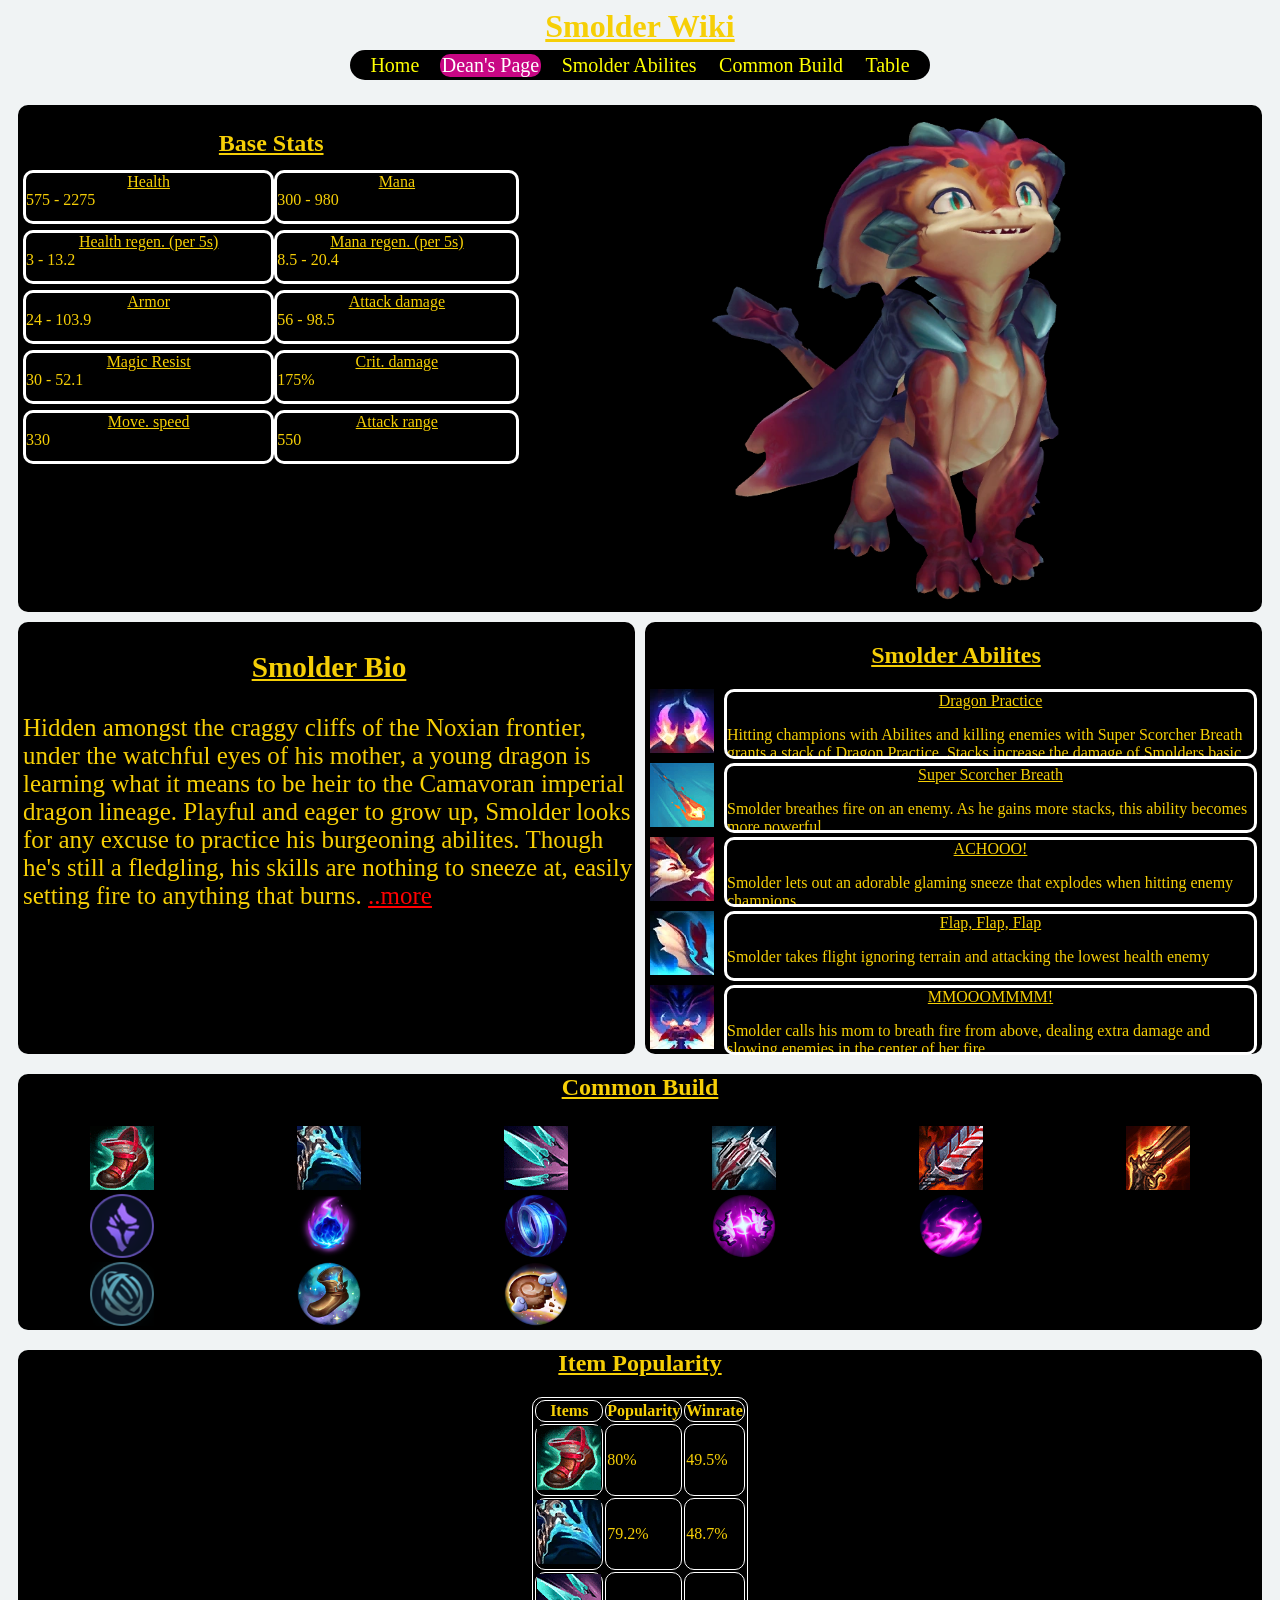
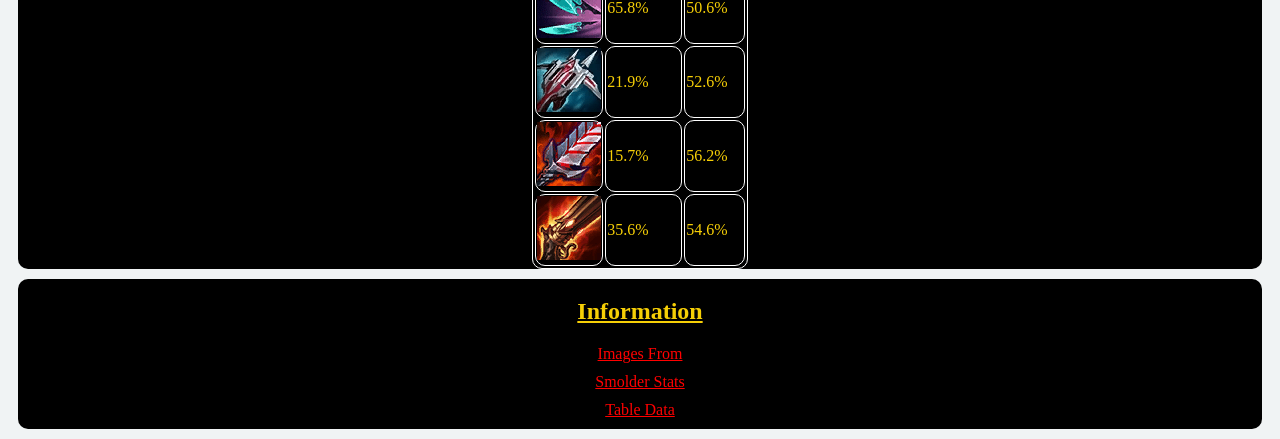
<file: Dean'sPage.html>
<!DOCTYPE html>

<html lang="en">
    <head>
        <link rel="stylesheet" href="Dean'sPage.css">
        <title>Smolder Wiki/Guide</title>
        <meta charset="UTF-8">
    </head>
    <body>
        <h1 id="MainHeader">Smolder Wiki</h1>

        <nav class="topnav">
            <a href="index.html">Home</a>
            <a class="active" href="">Dean's Page</a>
            <a href="#infoContainers">Smolder Abilites</a>
            <a href="#recommendedItems">Common Build</a>
            <a href="#itemTable">Table</a>
        </nav>
        
        <main>

            <div id="statsImageContainer">
                <section id="statsContainer">
                    <h2 id='statsHeader' class="infoContainerHeader">Base Stats</h2>
                    <div class="statInfo">
                        <div class="statName">Health</div>
                        575 - 2275
                    </div>
                    <div class="statInfo">
                        <div class="statName">Mana</div>
                        300 - 980
                    </div>
                    <div class="statInfo">
                        <div class="statName">Health regen. (per 5s)</div>
                        3 - 13.2
                    </div>
                    <div class="statInfo">
                        <div class="statName">Mana regen. (per 5s)</div>
                        8.5 - 20.4
                    </div>
                    <div class="statInfo">
                        <div class="statName">Armor</div>
                        24 - 103.9
                    </div>
                    <div class="statInfo">
                        <div class="statName">Attack damage</div>
                        56 - 98.5
                    </div>
                    <div class="statInfo">  
                        <div class="statName">Magic Resist</div>
                        30 - 52.1
                    </div>
                    <div class="statInfo">  
                        <div class="statName">Crit. damage</div>
                        175%
                    </div>
                    <div class="statInfo">
                        <div class="statName">Move. speed </div>
                        330
                    </div>
                    <div class="statInfo">
                        <div class="statName">Attack range</div>
                        550
                    </div>
                    

                </section>
                <!-- changed to floating image -->
                <img id="smolderImg" alt src="images/Smolder_Render.webp" style="float:right; align-self:center;">
            </div>

            
            

            <div id="infoContainers">
                <div id="infoContainer">
                    <article>
                        <h3 class="infoContainerHeader">Smolder Bio</h3>
                        <p>Hidden amongst the craggy cliffs of the Noxian frontier, under the watchful eyes of his mother, a young dragon is learning what it means to be heir to the Camavoran imperial dragon lineage. Playful and eager to grow up, Smolder looks for any excuse to practice his burgeoning abilites. Though he's still a fledgling, his skills are nothing to sneeze at, easily setting fire to anything that burns. <a href="https://universe.leagueoflegends.com/en_US/story/champion/smolder">..more</a></p>
                    </article>
                </div>
                <section id="infoContainerB">
                    <h2 class="infoContainerHeader">Smolder Abilites</h2>
                    <div id="abilitesContainer">
                        <div class="imgWrap">
                            <img alt width="64" height="64" src="images/smolder-dragon-practice.webp">
                            <p class="imgDesc">Passive Ability</p>
                        </div>
                        <div class="abilityInfo">
                            <div class="abilityName">Dragon Practice</div>
                            <p>Hitting champions with Abilites and killing enemies with Super Scorcher Breath grants a stack of Dragon Practice. Stacks increase the damage of Smolders basic Abilites</p>
                        </div>

                        <div class="imgWrap">
                            <img alt width="64" height="64" src="images/smolder-super-scorcher-breath.webp">
                            <p class="imgDesc">Q Ability</p>
                        </div>
                        <div class="abilityInfo">
                            <div class="abilityName">Super Scorcher Breath</div>
                            <p>Smolder breathes fire on an enemy. As he gains more stacks, this ability becomes more powerful</p>
                        </div>

                        <div class="imgWrap">
                            <img alt width="64" height="64" src="images/smolder-achooo.webp">
                            <p class="imgDesc">W Ability</p>
                        </div >
                        <div class="abilityInfo">
                            <div class="abilityName">ACHOOO!</div>
                            <p>Smolder lets out an adorable glaming sneeze that explodes when hitting enemy champions</p>
                        </div>

                        <div class="imgWrap">
                            <img alt width="64" height="64" src="images/smolder-flap-flap-flap.webp">
                            <p class="imgDesc">E Ability</p>
                        </div>
                        <div class="abilityInfo">
                            <div class="abilityName">Flap, Flap, Flap</div>
                            <p>Smolder takes flight ignoring terrain and attacking the lowest health enemy</p>
                        </div>

                        <div class="imgWrap">
                            <img alt width="64" height="64" src="images/smolder-mmooommmm.webp">
                            <p class="imgDesc">R Ability</p>
                        </div>
                        <div class="abilityInfo">
                            <div class="abilityName">MMOOOMMMM!</div>
                            <p>Smolder calls his mom to breath fire from above, dealing extra damage and slowing enemies in the center of her fire</p>
                        </div>

                    </div>
                </section>

            </div>



            <section id="commonBuildContainer">
                <h2 class="boxHeader">Common Build</h2>
                <div id="recommendedItems">
                    <div class="recItems imgWrap" id="item1">
                        <img alt width="64" height="64" src="images/ionian-boots-of-lucidity-64x.webp">
                        <p class="imgDesc">Ionian Boots of Lucidity</p>
                    </div>
                    <div class="recItems imgWrap" id="item2">
                        <img alt width="64" height="64" src="images/essence-reaver-64x.webp">
                        <p class="imgDesc">Esseence Reaver</p>
                    </div>
                    <div class="recItems imgWrap" id="item3">
                        <img alt width="64" height="64" src="images/navori-quickblades-64x.webp">
                        <p class="imgDesc">Navori QuickBlades</p>
                    </div>
                    <div class="recItems imgWrap" id="item4">
                        <img alt width="64" height="64" src="images/lord-dominiks-regards-64x.webp">
                        <p class="imgDesc">Lord Dominiks Regards</p>
                    </div>
                    <div class="recItems imgWrap" id="item5">
                        <img alt width="64" height="64" src="images/bloodthirster-64x.png">
                        <p class="imgDesc">Blood Thirster</p>

                    </div>
                    <div class="recItems imgWrap" id="item6">
                        <img alt width="64" height="64" src="images/rapid-firecannon-64x.webp">
                        <p class="imgDesc">Rapid Firecannon</p>
                    </div>
                    <div class="recItems imgWrap" id="item7">
                        <img alt width="64" height="64" src="images/sorcery.webp">
                        <p class="imgDesc">Sorcery</p>
                    </div>
                    <div class="recItems imgWrap" id="item8">
                        <img alt width="64" height="64" src="images/arcane-comet.webp">
                        <p class="imgDesc">Arcane Commet</p>
                    </div>
                    <div class="recItems imgWrap" id="item9">
                        <img alt width="64" height="64" src="images/manaflow-band.webp">
                        <p class="imgDesc">ManaFlow Band</p>
                    </div>
                    <div class="recItems imgWrap" id="item10">
                        <img alt width="64" height="64" src="images/absolute-focus.webp">
                        <p class="imgDesc">Absolute Focus</p>
                    </div>
                    <div class="recItems imgWrap" id="item11">
                        <img alt width="64" height="64" src="images/scorch.webp">
                        <p class="imgDesc">Scorch</p>
                    </div>
                    <div class="recItems imgWrap" id="item12">
                    </div>
                    <div class="recItems imgWrap" id="item13">
                        <img alt width="64" height="64" src="images/inspiration.webp">
                        <p class="imgDesc">Inspiration</p>
                    </div>
                    <div class="recItems imgWrap" id="item14">
                        <img alt width="64" height="64" src="images/magical-footwear.webp">
                        <p class="imgDesc">Magical FootWear</p>
                    </div>
                    <div class="recItems imgWrap" id="item15">
                        <img alt width="64" height="64" src="images/biscuit-delivery.webp">
                        <p class="imgDesc">Biscuit Delivery</p>
                    </div>

                </div>
            </section>


            <section id="itemTable">
                <h2 class="boxHeader">Item Popularity</h2>
                <table>
                    <thead>
                      <tr>
                        <th>Items</th>
                        <th>Popularity</th>
                        <th>Winrate</th>
                      </tr>
                    </thead>
                    <tbody>
                      <tr>
                        <td><img alt width="64" height="64" src="images/ionian-boots-of-lucidity-64x.webp"></td>
                        <td>80%</td>
                        <td>49.5%</td>
                      </tr>
                      <tr>
                        <td><img alt width="64" height="64" src="images/essence-reaver-64x.webp"></td>
                        <td>79.2%</td>
                        <td>48.7%</td>
                      </tr>
                      <tr>
                        <td><img alt width="64" height="64" src="images/navori-quickblades-64x.webp"></td>
                        <td>65.8%</td>
                        <td>50.6%</td>
                      </tr>
                      <tr>
                        <td><img alt width="64" height="64" src="images/lord-dominiks-regards-64x.webp"></td>
                        <td>21.9%</td>
                        <td>52.6%</td>
                      </tr>
                      <tr>
                        <td><img alt width="64" height="64" src="images/bloodthirster-64x.png"></td>
                        <td>15.7%</td>
                        <td>56.2%</td>
                      </tr>
                      <tr>
                        <td><img alt width="64" height="64" src="images/rapid-firecannon-64x.webp"></td>
                        <td>35.6%</td>
                        <td>54.6%</td>
                      </tr>
                    </tbody>
                </table>
            </section>
            <footer>
                <h2 class="boxHeader">Information</h2>
                <div class="footerInfo"><a href="https://www.mobafire.com/league-of-legends/build/14-3-smolder-heir-to-the-camavoran-bloodline-crit-tanky-ap-632724">Images From</a></div>
                <div class="footerInfo"><a href="https://leagueoflegends.fandom.com/wiki/Smolder/LoL">Smolder Stats</a></div>
                <div class="footerInfo"><a href="https://www.leagueofgraphs.com/champions/items/smolder">Table Data</a></div>
            </footer>
        </main>

        

        


    </body>

      
</html>
</file>
